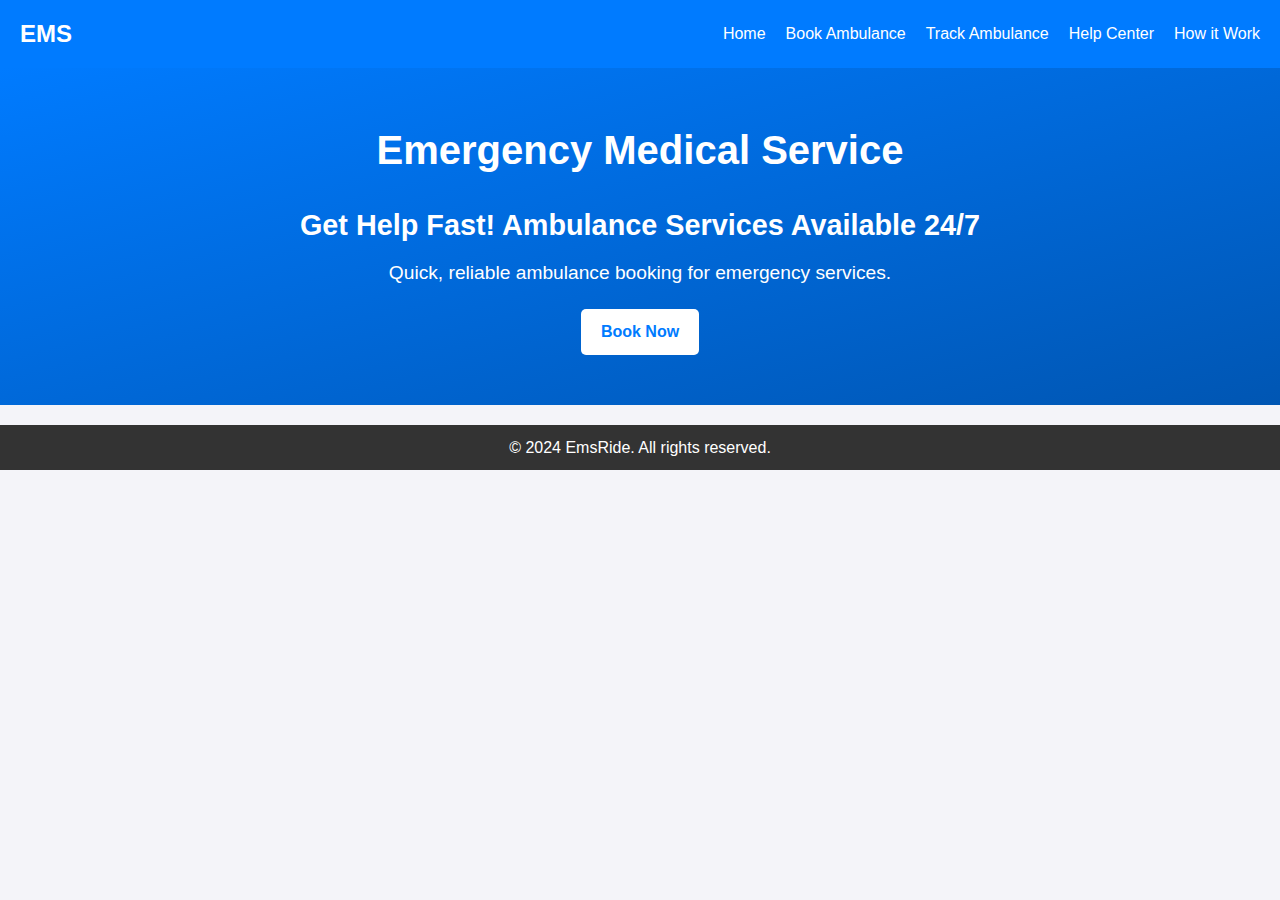
<file: index.html>
<!DOCTYPE html>
<html lang="en">
<head>
    <meta charset="UTF-8">
    <meta name="viewport" content="width=device-width, initial-scale=1.0">
    <meta name="description" content="AmbuRide offers 24/7 emergency ambulance services. Book and track ambulances instantly.">
<meta name="keywords" content="ambulance service, emergency ambulance, book ambulance, track ambulance, 24/7 ambulance service">

    <title>AmbuRide - 24/7 Ambulance Service</title>
   
   
    <link rel="stylesheet" href="./CSS/hero.css">
    <scripts src="image.js" defer></scripts>
</head>
<body>
    <header>
        <nav>
            <div class="logo">EMS</div>
            
            <ul class="nav-links">
                <li><a href="index.html">Home</a></li>
                <li><a href="./HTML/booking.html">Book Ambulance</a></li>
                <li><a href="./HTML/tracking.html">Track Ambulance</a></li>
                <li><a href="./HTML/help.html">Help Center</a></li>
                <li><a href="./HTML/how.html" >How it Work</a></li>
            </ul>
        </nav>
    </header>

    <section class="hero">
        <h1>Emergency Medical Service</h1>
        <p>
            <div class="hero-content">
              <h4>Get Help Fast! Ambulance Services Available 24/7</h1>
              <p>Quick, reliable ambulance booking for emergency services.</p>
        <a href="./HTML/booking.html" class="cta-button">Book Now</a>
    </section>
    
    

    <footer>
        <p>© 2024 EmsRide. All rights reserved.</p>
    </footer>
  
  
</body>

</html>
</file>
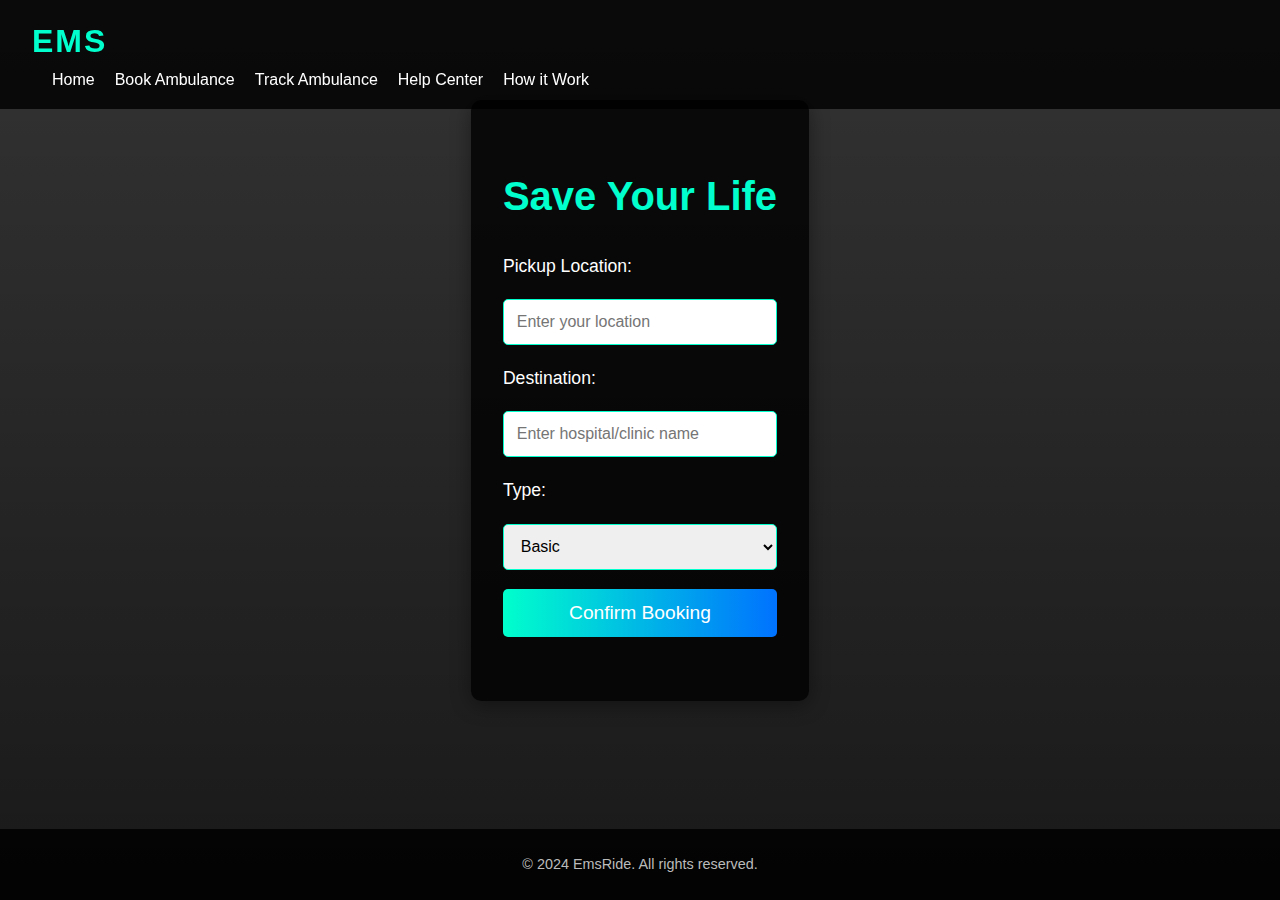
<file: HTML/booking.html>
<!DOCTYPE html>
<html lang="en">
<head>
    <meta charset="UTF-8">
    <meta name="viewport" content="width=device-width, initial-scale=1.0">
    <title>Book an Ambulance - AmbuRide</title>
    <link rel="stylesheet" href="../CSS/booking.css">
</head>
<body>
    <header>
        <nav>
            <div class="logo">EMS</div>
            <ul class="nav-links">
                <li><a href="../index.html">Home</a></li>
                <li><a href="../HTML/booking.html">Book Ambulance</a></li>
                <li><a href="../HTML/tracking.html">Track Ambulance</a></li>
                <li><a href="../HTML/help.html">Help Center</a></li>
                <li><a href="../HTML/how.html" >How it Work</a></li>
            </ul>
        </nav>
    </header>

    <section class="form-section">
        <h2>Save Your Life  
             </h2>
        <form id="booking-form">
            <label for="pickup">Pickup Location:</label>
            <input type="text" id="pickup" placeholder="Enter your location" required>

            <label for="destination">Destination:</label>
            <input type="text" id="destination" placeholder="Enter hospital/clinic name" required>

            <label for="ambulance-type"> Type:</label>
            <select id="ambulance-type">
                <option value="basic">Basic</option>
                <option value="advanced">Advanced</option>
                <option value="icu">ICU</option>
            </select>

            <button type="submit">Confirm Booking</button>
        </form>
    </section>

    <footer>
        <p>© 2024 EmsRide. All rights reserved.</p>
    </footer>
    <script src="../model/booking.js" defer></script>
</body>

</html>
</file>
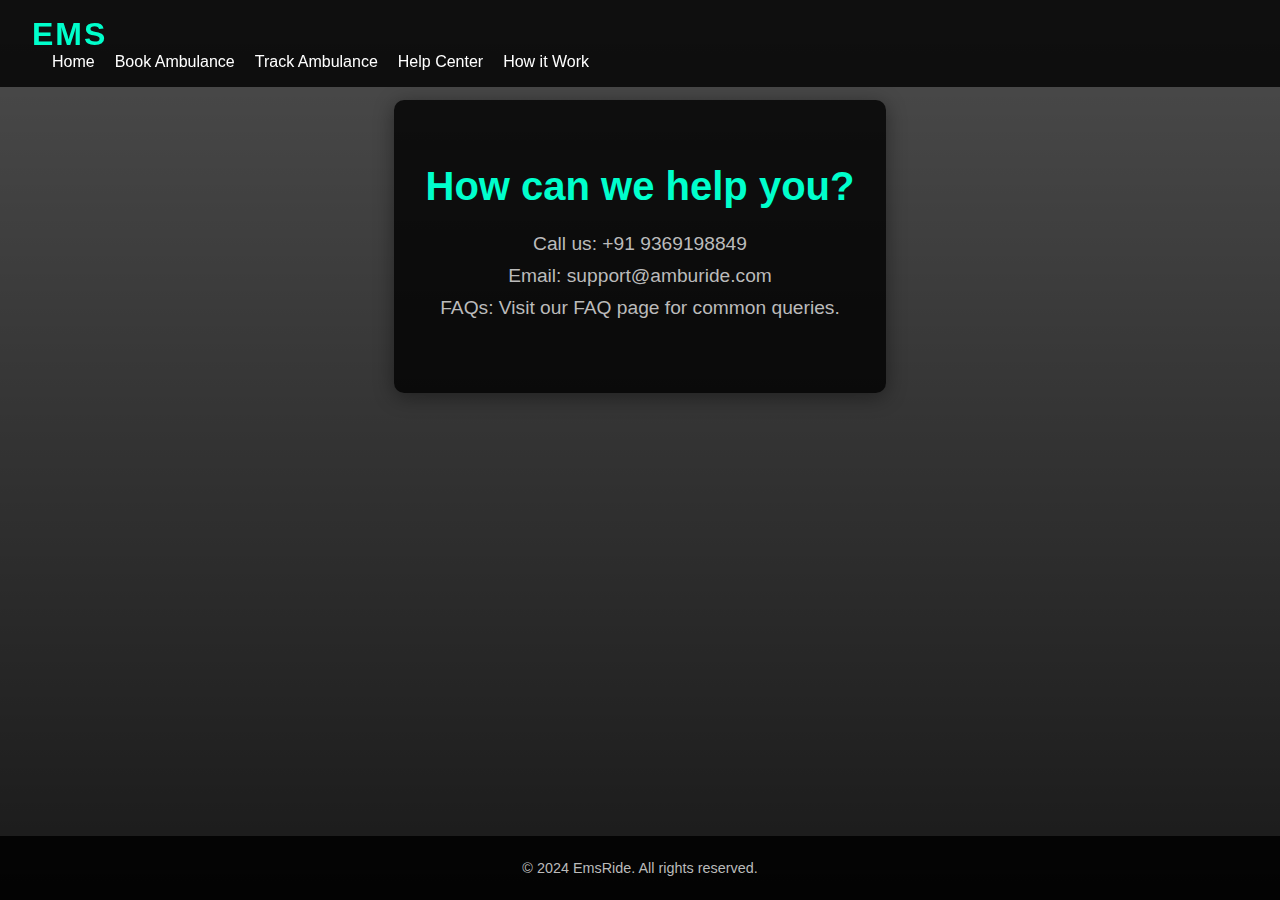
<file: HTML/help.html>
<!DOCTYPE html>
<html lang="en">
<head>
    <meta charset="UTF-8">
    <meta name="viewport" content="width=device-width, initial-scale=1.0">
    <title>Help Center - EMS</title>
    <link rel="stylesheet" href="../CSS/help.css">
    
   
</head>
<body>
    <header>
        <nav>
            <div class="logo">EMS</div>
            <ul class="nav-links">
                <li><a href="../index.html">Home</a></li>
                <li><a href="../HTML/booking.html">Book Ambulance</a></li>
                <li><a href="../HTML/tracking.html">Track Ambulance</a></li>
                <li><a href="../HTML/help.html">Help Center</a></li>
                <li><a href="../HTML/how.html" >How it Work</a></li>
            </ul>
        </nav>
    </header>

    <section class="help-section">
        <h2>How can we help you?</h2>
        <ul>
            <li>Call us: +91 9369198849</li>
            <li>Email: support@amburide.com</li>
            <li>FAQs: Visit our FAQ page for common queries.</li>
        </ul>
    </section>

    <footer>
        <p>© 2024 EmsRide. All rights reserved.</p>
    </footer>
</body>
</html>
</file>
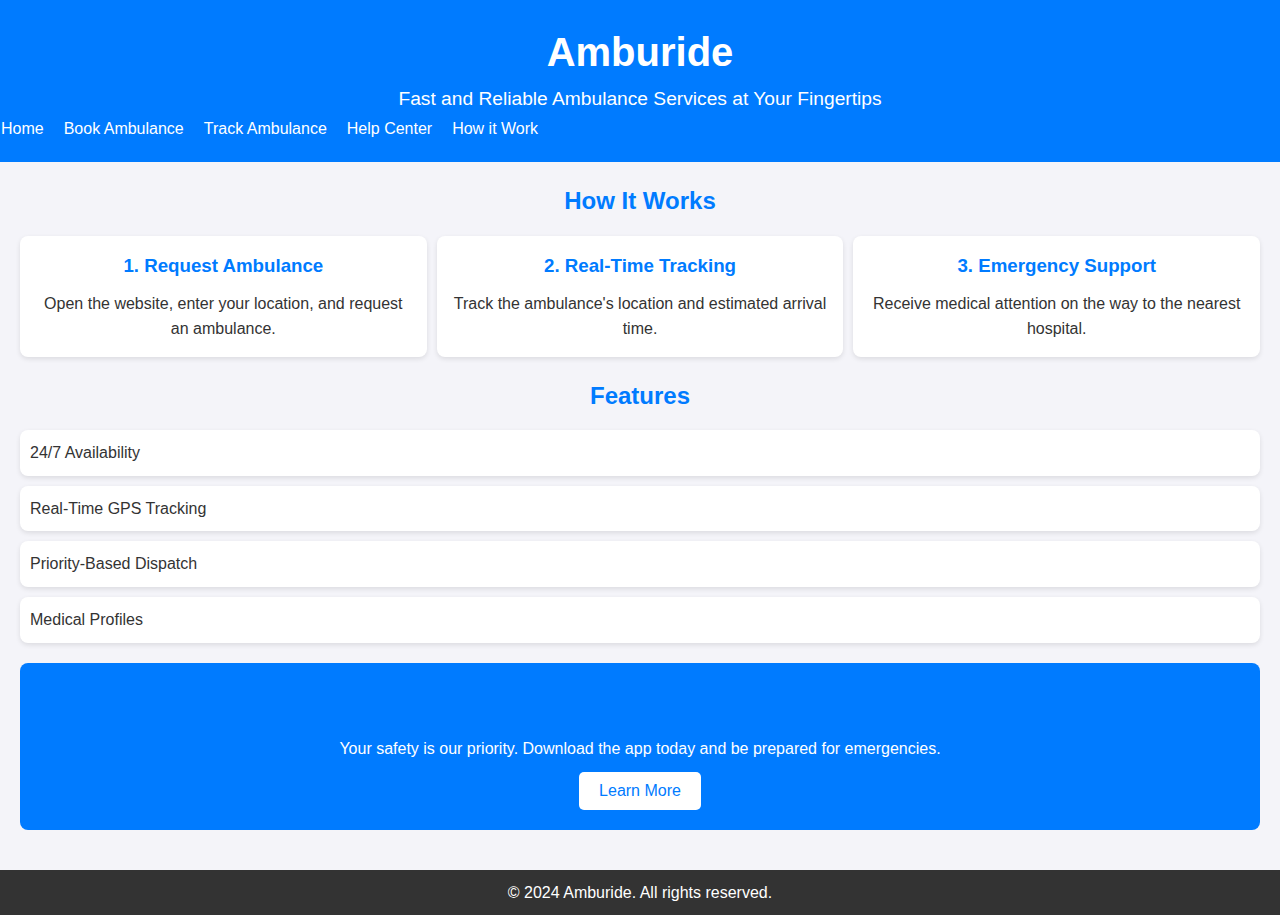
<file: HTML/how.html>
<!DOCTYPE html>
<html lang="en">
<head>
  <meta charset="UTF-8">
  <meta name="viewport" content="width=device-width, initial-scale=1.0">
  <title>Amburide - 24/7 Ambulance Services</title>
  <link rel="stylesheet" href="../CSS/how.css">
</head>
<body>
  <header class="header">
    <h1>Amburide</h1>
    <p>Fast and Reliable Ambulance Services at Your Fingertips</p>
    <nav>
        <div>
             
            <ul class="nav-links">
                <li><a href="../index.html">Home</a></li>
                <li><a href="../HTML/booking.html">Book Ambulance</a></li>
                <li><a href="../HTML/tracking.html">Track Ambulance</a></li>
                <li><a href="../HTML/help.html">Help Center</a></li>
                <li><a href="../HTML/how.html" >How it Work</a></li>
            </ul>
        </div>
    </nav>
  </header>

  <main>
    <section class="how-it-works">
      <h2>How It Works</h2>
      <div class="steps">
        <div class="step">
          <h3>1. Request Ambulance</h3>
          <p>Open the website, enter your location, and request an ambulance.</p>
        </div>
        <div class="step">
          <h3>2. Real-Time Tracking</h3>
          <p>Track the ambulance's location and estimated arrival time.</p>
        </div>
        <div class="step">
          <h3>3. Emergency Support</h3>
          <p>Receive medical attention on the way to the nearest hospital.</p>
        </div>
      </div>
    </section>

    <section class="features">
      <h2>Features</h2>
      <ul>
        <li>24/7 Availability</li>
        <li>Real-Time GPS Tracking</li>
        <li>Priority-Based Dispatch</li>
        <li>Medical Profiles</li>
      </ul>
    </section>

    <section class="cta">
      <h2>Get Help, Fast</h2>
      <p>Your safety is our priority. Download the app today and be prepared for emergencies.</p>
      <button class="cta-button">Learn More</button>
    </section>
  </main>

  <footer class="footer">
    <p>&copy; 2024 Amburide. All rights reserved.</p>
  </footer>
</body>
</html>
</file>
<file: CSS/hero.css>
/* General Reset */
* {
  margin: 0;
  padding: 0;
  box-sizing: border-box;
}

body {
  font-family: Arial, sans-serif;
  line-height: 1.6;
  background-color: #f4f4f9;
  color: #333;
}

/* Header Navigation */
header {
  background-color: #007bff;
  color: white;
  padding: 15px 20px;
}

header nav {
  display: flex;
  justify-content: space-between;
  align-items: center;
}

.logo {
  font-size: 1.5rem;
  font-weight: bold;
}

.nav-links {
  list-style: none;
  display: flex;
  gap: 20px;
}

.nav-links li a {
  color: white;
  text-decoration: none;
  font-size: 1rem;
}

.nav-links li a:hover {
  text-decoration: underline;
}

/* Hero Section */
.hero {
  text-align: center;
  padding: 50px 20px;
  background: linear-gradient(to bottom right, #007bff, #0056b3);
  color: white;
}

.hero h1 {
  font-size: 2.5rem;
  margin-bottom: 10px;
}

.hero-content h4 {
  font-size: 1.8rem;
  margin-bottom: 10px;
}

.hero p {
  font-size: 1.2rem;
  margin-bottom: 20px;
}

.cta-button {
  display: inline-block;
  background: white;
  color: #007bff;
  padding: 10px 20px;
  text-decoration: none;
  font-size: 1rem;
  font-weight: bold;
  border-radius: 5px;
}

.cta-button:hover {
  background: #0056b3;
  color: white;
}

/* Footer */
footer {
  text-align: center;
  padding: 10px;
  background: #333;
  color: white;
  margin-top: 20px;
}
</file>
<file: CSS/booking.css>
/* General Reset */
* {
    margin: 0;
    padding: 0;
    box-sizing: border-box;
}

/* Body Styling */
body {
    font-family: 'Roboto', sans-serif;
    line-height: 1.6;
    color: #fff;
    background: linear-gradient(180deg, rgba(0, 0, 0, 0.8), rgba(0, 0, 0, 0.9)), 
                url('https://source.unsplash.com/1920x1080/?ambulance,hospital') no-repeat center center/cover;
    height: 100vh;
    display: flex;
    flex-direction: column;
    justify-content: space-between;
}

/* Header Styling */
header {
    background: rgba(0, 0, 0, 0.8);
    padding: 1rem 2rem;
    position: fixed;
    top: 0;
    width: 100%;
    z-index: 1000;
    display: flex;
    justify-content: space-between;
    align-items: center;
}

header .logo {
    font-size: 2rem;
    font-weight: bold;
    color: #00ffcc;
    text-transform: uppercase;
    letter-spacing: 2px;
}

header .nav-links {
    list-style: none;
    display: flex;
}

header .nav-links li {
    margin-left: 20px;
}

header .nav-links a {
    text-decoration: none;
    color: #fff;
    font-size: 1rem;
    transition: color 0.3s ease;
}

header .nav-links a:hover {
    color: #00ffcc;
}

/* Form Section */
.form-section {
    margin-top: 100px; /* Adjust for fixed header */
    padding: 4rem 2rem;
    text-align: center;
    background: rgba(0, 0, 0, 0.8);
    box-shadow: 0px 4px 20px rgba(0, 0, 0, 0.4);
    border-radius: 10px;
    max-width: 600px;
    margin-left: auto;
    margin-right: auto;
    color: #fff;
}

.form-section h2 {
    font-size: 2.5rem;
    margin-bottom: 1.5rem;
    color: #00ffcc;
}

#booking-form {
    display: flex;
    flex-direction: column;
    gap: 1.2rem;
}

#booking-form label {
    font-size: 1.1rem;
    text-align: left;
}

#booking-form input,
#booking-form select {
    padding: 0.8rem;
    border: 1px solid #00ffcc;
    border-radius: 5px;
    font-size: 1rem;
    width: 100%;
}

#booking-form button {
    padding: 0.8rem;
    background: linear-gradient(90deg, #00ffcc, #0072ff);
    color: #fff;
    border: none;
    border-radius: 5px;
    font-size: 1.2rem;
    cursor: pointer;
    transition: background 0.3s;
}

#booking-form button:hover {
    background: linear-gradient(90deg, #0072ff, #00ffcc);
}

/* Footer */
footer {
    background: rgba(0, 0, 0, 0.85);
    text-align: center;
    padding: 1.5rem;
    font-size: 0.9rem;
    color: #bbb;
}

footer p {
    margin: 0;
}

footer p a {
    color: #00ffcc;
    text-decoration: none;
}

footer p a:hover {
    text-decoration: underline;
}
</file>
<file: CSS/help.css>
/* General Reset */
* {
    margin: 0;
    padding: 0;
    box-sizing: border-box;
}

/* Body Styling */
body {
    font-family: 'Roboto', sans-serif;
    color: #fff;
    background: linear-gradient(180deg, rgba(0, 0, 0, 0.7), rgba(0, 0, 0, 0.9)),
                url('https://source.unsplash.com/1920x1080/?help,ambulance') no-repeat center center/cover;
    height: 100vh;
    display: flex;
    flex-direction: column;
    justify-content: space-between;
}

/* Header Styling */
header {
    background: rgba(0, 0, 0, 0.8);
    padding: 1rem 2rem;
    position: fixed;
    top: 0;
    width: 100%;
    z-index: 1000;
    display: flex;
    justify-content: space-between;
    align-items: center;
}

header .logo {
    font-size: 2rem;
    font-weight: bold;
    color: #00ffcc;
    text-transform: uppercase;
    letter-spacing: 2px;
}

header .nav-links {
    list-style: none;
    display: flex;
}

header .nav-links li {
    margin-left: 20px;
}

header .nav-links a {
    text-decoration: none;
    color: #fff;
    font-size: 1rem;
    transition: color 0.3s ease;
}

header .nav-links a:hover {
    color: #00ffcc;
}

/* Help Section */
.help-section {
    margin-top: 100px; /* Adjust for fixed header */
    padding: 4rem 2rem;
    text-align: center;
    background: rgba(0, 0, 0, 0.8);
    box-shadow: 0px 4px 20px rgba(0, 0, 0, 0.4);
    border-radius: 10px;
    max-width: 800px;
    margin-left: auto;
    margin-right: auto;
}

.help-section h2 {
    font-size: 2.5rem;
    margin-bottom: 1.5rem;
    color: #00ffcc;
}

.help-section ul {
    list-style-type: none;
    padding: 0;
    font-size: 1.2rem;
    color: #bbb;
}

.help-section ul li {
    margin-bottom: 10px;
}

.help-section ul li a {
    color: #00ffcc;
    text-decoration: none;
}

.help-section ul li a:hover {
    text-decoration: underline;
}

/* Footer Styling */
footer {
    background: rgba(0, 0, 0, 0.85);
    text-align: center;
    padding: 1.5rem;
    font-size: 0.9rem;
    color: #bbb;
}

footer p {
    margin: 0;
}

footer p a {
    color: #00ffcc;
    text-decoration: none;
}

footer p a:hover {
    text-decoration: underline;
}
</file>
<file: CSS/how.css>
/* General Reset */
* {
    margin: 0;
    padding: 0;
    box-sizing: border-box;
  }
  
  body {
    font-family: Arial, sans-serif;
    line-height: 1.6;
    color: #333;
    background-color: #f4f4f9;
  }
  
  .header {
    text-align: center;
    background-color: #007bff;
    color: white;
    padding: 20px 0;
  }
  
  .header h1 {
    font-size: 2.5rem;
  }
  
  .header p {
    font-size: 1.2rem;
  }
  .nav-links {
    padding: 1px;
    list-style: none;
    display: flex;
    gap: 20px;
  }
  
  .nav-links li a {
    color: white;
    text-decoration: none;
    font-size: 1rem;
  }
  
  .nav-links li a:hover {
    text-decoration: underline;
  }
  
  main {
    padding: 20px;
  }
  
  .how-it-works,
  .features,
  .cta {
    margin-bottom: 20px;
  }
  
  .how-it-works h2,
  .features h2,
  .cta h2 {
    text-align: center;
    color: #007bff;
    margin-bottom: 15px;
  }
  
  .steps {
    display: flex;
    justify-content: space-between;
    gap: 10px;
  }
  
  .step {
    background: white;
    padding: 15px;
    border-radius: 8px;
    box-shadow: 0 2px 5px rgba(0, 0, 0, 0.1);
    text-align: center;
    flex: 1;
  }
  
  .step h3 {
    margin-bottom: 10px;
    color: #007bff;
  }
  
  .features ul {
    list-style: none;
    padding: 0;
  }
  
  .features ul li {
    background: #fff;
    margin: 10px 0;
    padding: 10px;
    border-radius: 8px;
    box-shadow: 0 2px 5px rgba(0, 0, 0, 0.1);
  }
  
  .cta {
    text-align: center;
    background: #007bff;
    color: white;
    padding: 20px;
    border-radius: 8px;
  }
  
  .cta-button {
    background: white;
    color: #007bff;
    border: none;
    padding: 10px 20px;
    cursor: pointer;
    font-size: 1rem;
    margin-top: 10px;
    border-radius: 5px;
  }
  
  .cta-button:hover {
    background: #0056b3;
    color: white;
  }
  
  .footer {
    text-align: center;
    padding: 10px;
    background: #333;
    color: white;
  }
</file>
